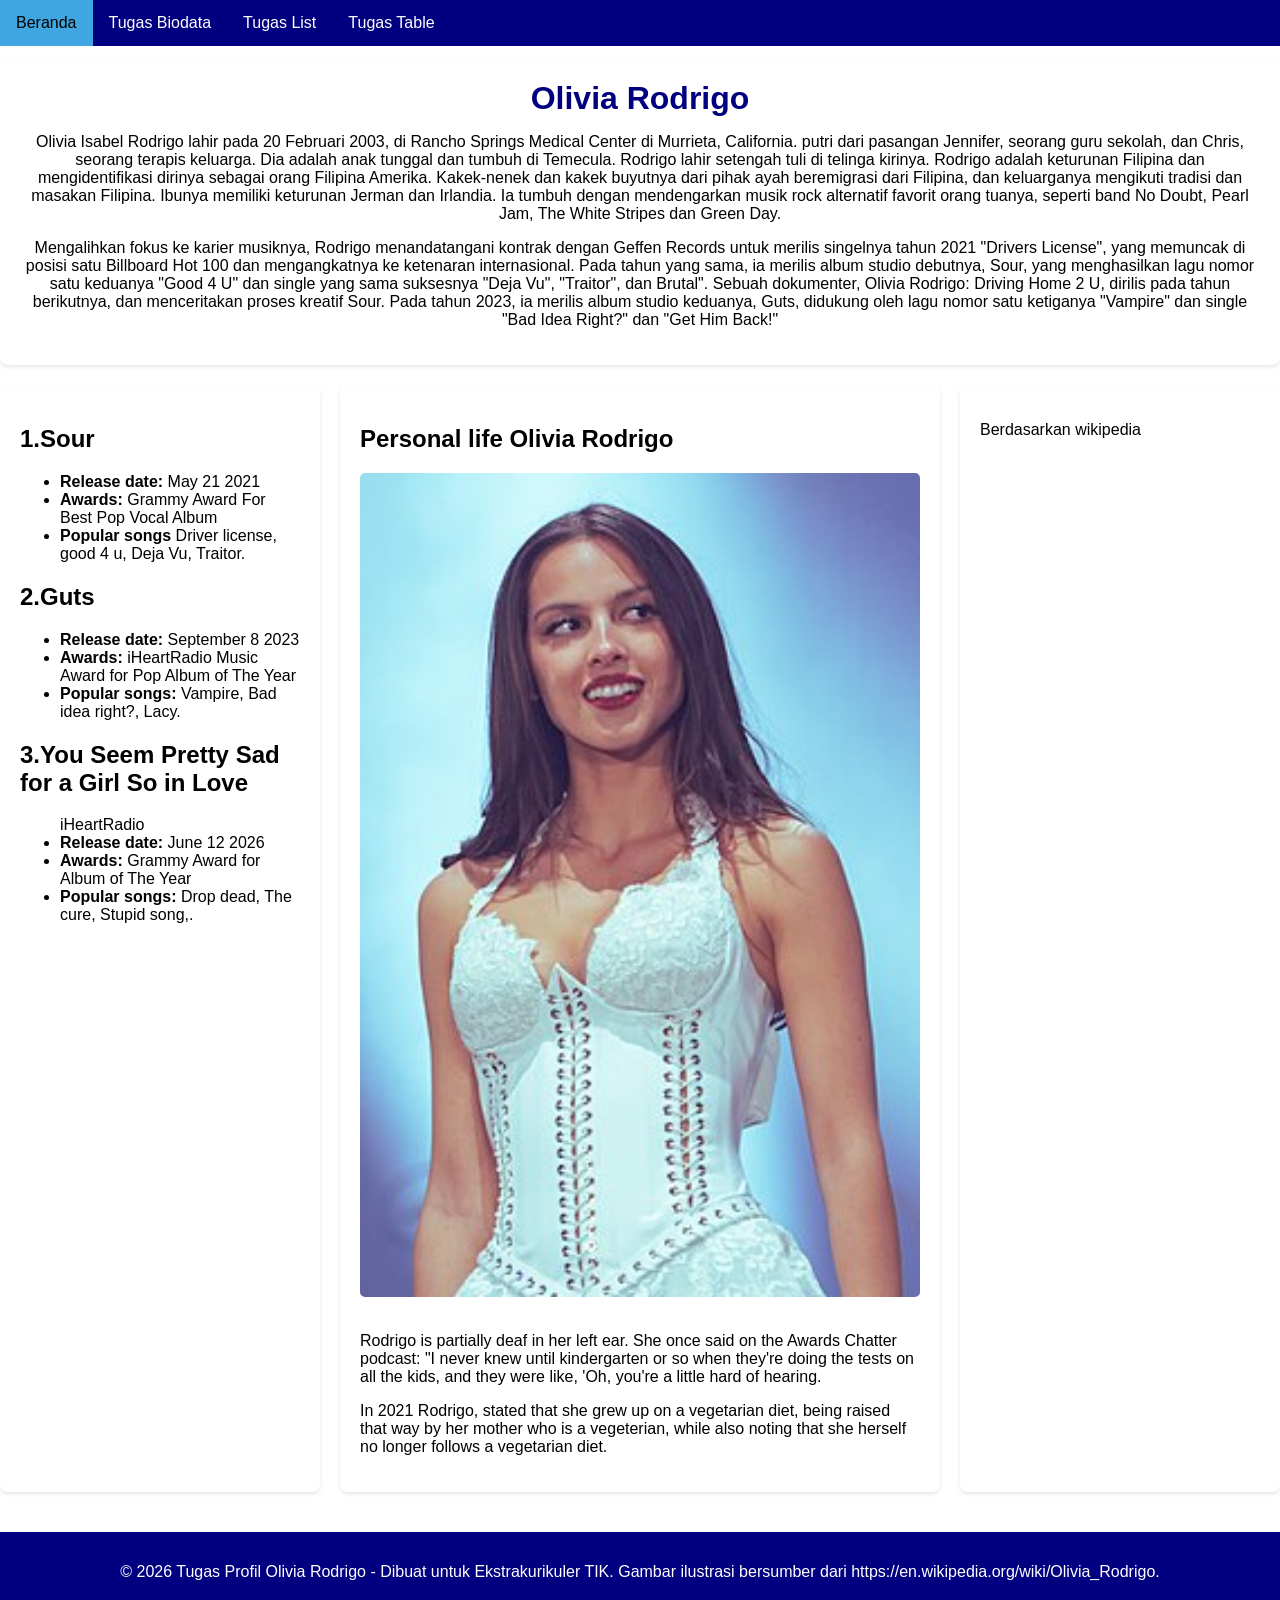
<file: index.html>
<!DOCTYPE html>
<html lang="id">
<head>
    <meta charset="UTF-8">
    <meta name="viewport" content="width=device-width, initial-scale=1.0">
    <title> Olivia Rodrigo- Halaman Beranda</title>
    <link rel="stylesheet" href="style.css">
</head>
<body>

    <!-- Navigator Bar -->
    <nav class="navbar">
        <ul>
            <li><a href="index.html" class="active">Beranda</a></li>
            <li><a href="biodata.html">Tugas Biodata</a></li>
            <li><a href="list.html">Tugas List</a></li>
            <li><a href="table.html">Tugas Table</a></li>
        </ul>
    </nav>

    <!-- Konten Utama (Tahap Awal) -->
    <div class="wadah-utama">
       
        <!-- Bagian Header Halaman -->
        <header class="header-halaman">
            <h1>Olivia Rodrigo</h1>
            <p>   Olivia Isabel Rodrigo lahir pada 20 Februari 2003, di Rancho Springs Medical Center di Murrieta, California. putri dari pasangan Jennifer, seorang guru sekolah, dan Chris, seorang terapis keluarga.
            Dia adalah anak tunggal dan tumbuh di Temecula. Rodrigo lahir setengah tuli di telinga kirinya. Rodrigo adalah keturunan Filipina dan mengidentifikasi dirinya sebagai orang Filipina Amerika.
            Kakek-nenek dan kakek buyutnya dari pihak ayah beremigrasi dari Filipina, dan keluarganya mengikuti tradisi dan masakan Filipina.
            Ibunya memiliki keturunan Jerman dan Irlandia.
            Ia tumbuh dengan mendengarkan musik rock alternatif favorit orang tuanya, seperti band No Doubt, Pearl Jam, The White Stripes dan Green Day.</p>  
            <p>Mengalihkan fokus ke karier musiknya, Rodrigo menandatangani kontrak dengan Geffen Records untuk merilis singelnya tahun 2021 "Drivers License", yang memuncak di posisi satu Billboard Hot 100 dan mengangkatnya ke ketenaran internasional. 
            Pada tahun yang sama, ia merilis album studio debutnya, Sour, yang menghasilkan lagu nomor satu keduanya "Good 4 U" dan single yang sama suksesnya "Deja Vu", "Traitor", dan Brutal". Sebuah dokumenter, Olivia Rodrigo: Driving Home 2 U, dirilis pada tahun berikutnya, dan menceritakan proses kreatif Sour.
            Pada tahun 2023, ia merilis album studio keduanya, Guts, didukung oleh lagu nomor satu ketiganya "Vampire" dan single "Bad Idea Right?" dan "Get Him Back!"</p>
        </header>
           
    </div>

</body>
</html>

<!-- === LAYOUT 3 KOLOM === -->
        <div class="baris">
            
            <!-- Kolom Kiri: Informasi Taktik dan Strategi -->
            <div class="kolom kiri">
                <h2>1.Sour</h2>
                <ul>
                    <li><strong>Release date:</strong> May 21 2021</li>
                    <li><strong>Awards:</strong> Grammy Award For Best Pop Vocal Album</li>
                    <li><strong>Popular songs</strong> Driver license, good 4 u, Deja Vu, Traitor.</li>
                </ul>

                <h2>2.Guts</h2>
                <ul>
                    <li><strong>Release date:</strong> September 8 2023</li>
                    <li><strong>Awards:</strong> iHeartRadio Music Award for Pop Album of The Year</li>
                    <li><strong>Popular songs:</strong> Vampire, Bad idea right?, Lacy.</li>
                </ul>

                <h2>3.You Seem Pretty Sad for a Girl So in Love</h2>
                <ul>iHeartRadio
                    <li><strong>Release date:</strong> June 12 2026</li>
                    <li><strong>Awards:</strong> Grammy Award for Album of The Year</li>
                    <li><strong>Popular songs:</strong> Drop dead, The cure, Stupid song,.</li>
                </ul>

            </div>

            <!-- Kolom Tengah: Konten Utama & Gambar -->
            <div class="kolom tengah">
                <h2>Personal life Olivia Rodrigo</h2>
                <img src="Olivia Rodrigo.jpg" alt="Foto Olivia Rodrigo">
                <p>Rodrigo is partially deaf in her left ear. She once said on the Awards Chatter podcast: "I never knew until kindergarten or so when they're doing the tests on all the kids, and they were like, 'Oh, you're a little hard of hearing.</p>
                <p>In 2021 Rodrigo, stated that she grew up on a vegetarian diet, being raised that way by her mother who is a vegeterian, while also noting that she herself no longer follows a vegetarian diet.</p>
            </div>

            <!-- Kolom Kanan: Persiapan Tempat Statistik -->
            <div class="kolom kanan">
                <p>Berdasarkan wikipedia</p>
            </div>

        </div>
    </div>

    <!-- === BAGIAN FOOTER === -->
    <footer class="footer">
        <p>&copy; 2026 Tugas Profil Olivia Rodrigo - Dibuat untuk Ekstrakurikuler TIK. Gambar ilustrasi bersumber dari https://en.wikipedia.org/wiki/Olivia_Rodrigo.</p>
    </footer>
</file>
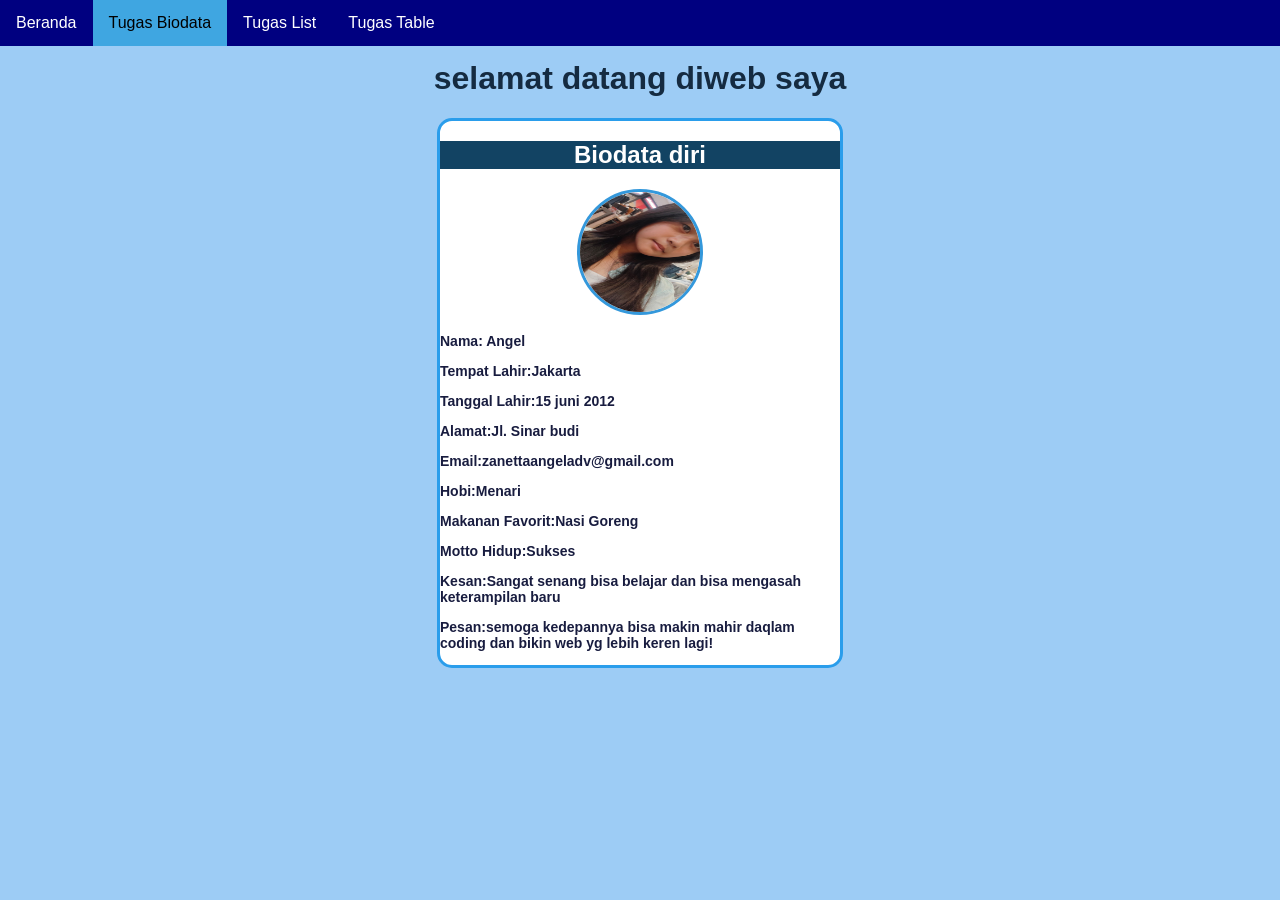
<file: biodata.html>
<!DOCTYPE html>
<html lang="en">
<head>
    <title> Tugas angel |Tugas biodata diri</title>
    <link rel="stylesheet" href="style.css">
    <link rel="stylesheet" href="biodata.css">
</head>
<body>
    <div class="wadah-utama">
    <nav class="navbar">
        <ul>
            <li><a href="index.html">Beranda</a></li>
            <li><a href="biodata.html" class="active">Tugas Biodata</a></li>
            <li><a href="list.html">Tugas List</a></li>
            <li><a href="table.html">Tugas Table</a></li>
        </ul>
    </nav>

        <div class="judul">
            <h1>selamat datang diweb saya</h1>
        </div>

        <div class="kartu-biodata">
            <h2>Biodata diri</h2>

            <div class="bungkus-foto">
                <img src="WhatsApp Image 2026-09-29 at 11.03.44.jpeg" alt="foto" width="200
                ">
            </div>

            <div class="informasi-diri">
                <p><strong>Nama: Angel</strong></p>
                <p><strong>Tempat Lahir:Jakarta</strong></p>
                <p><strong>Tanggal Lahir:15 juni 2012</strong></p>
                <p><strong>Alamat:Jl. Sinar budi</strong></p>
                <p><strong>Email:zanettaangeladv@gmail.com</strong></p>
                <p><strong>Hobi:Menari</strong></p>
                <p><strong>Makanan Favorit:Nasi Goreng</strong></p>
                <p><strong>Motto Hidup:Sukses</strong></p>
                <p><strong>Kesan:Sangat senang bisa belajar dan bisa mengasah keterampilan baru</strong></p>
                <p><strong>Pesan:semoga kedepannya bisa makin mahir daqlam coding dan bikin web yg lebih keren lagi!</strong></p>

            </div>

        </div>

    </div>
</body>
</html>
</file>
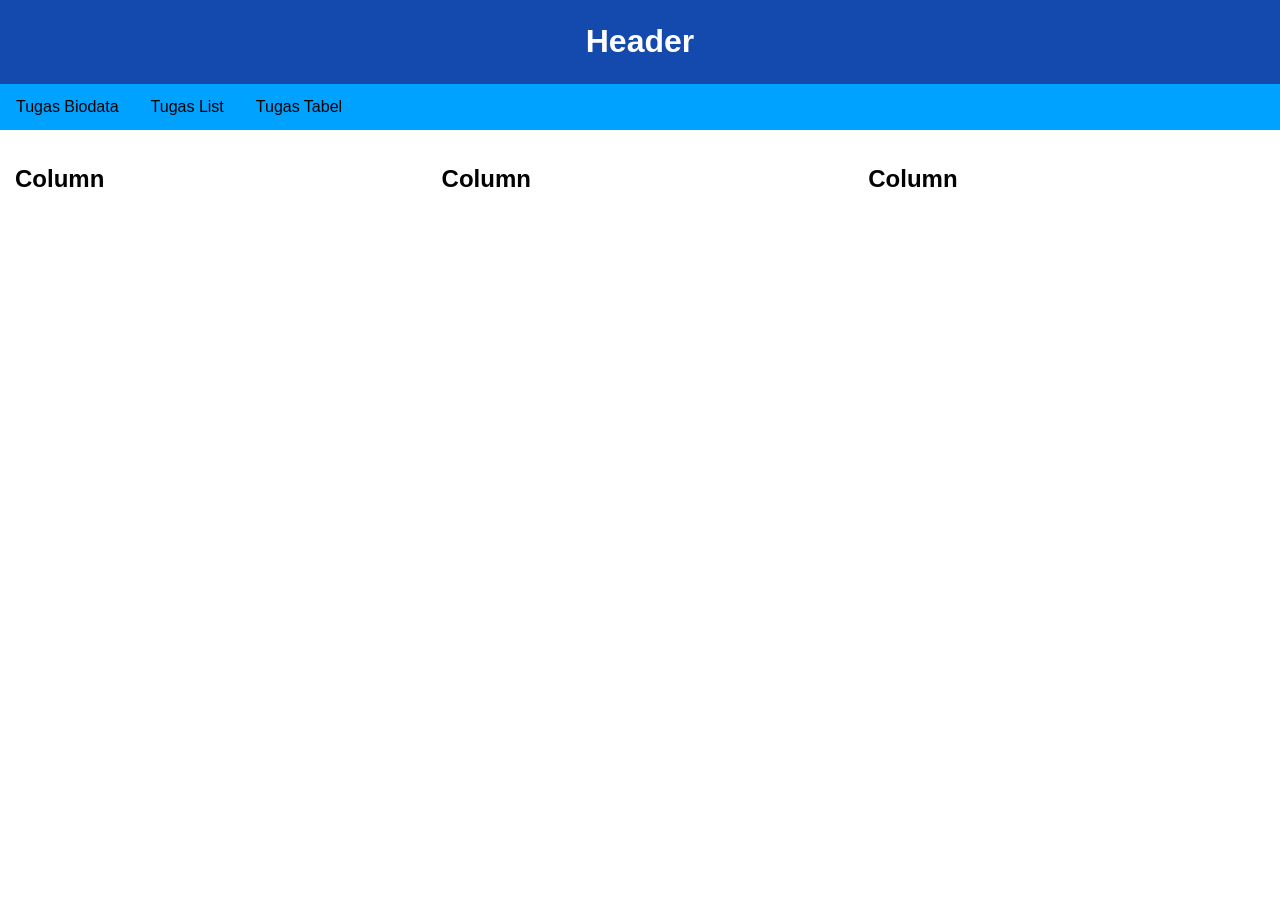
<file: layout.html>
<!DOCTYPE html>
<html lang="en">
<head>
    <title>CSS Website Layout</title>
    <link rel="stylesheet" href="layout.css">
</head>
<body>
    <div class="header">
        <h1>Header</h1>
    </div>

    <div class="topnav">
        <a href="#">Tugas Biodata</a>
        <a href="#">Tugas List</a>
        <a href="#">Tugas Tabel</a>
    </div>

    <div class="row">
        <div class="column">
            <h2>Column</h2>
        </div>

        <div class="column">
            <h2>Column</h2>
        </div>

        <div class="column">
            <h2>Column</h2>
        </div>
    </div>
</body>
</html>
</file>
<file: style.css>
body{
    margin: 0;
    padding: 0;
    font-family: Arial, sans-serif;
}

nav.navbar ul {
    list-style-type: none;
    margin: 0;
    padding: 0;
    background: navy;
    position: fixed;
    top: 0;
    left: 0;
    width: 100%;
    display: flex;
    z-index: 1000;
}

nav.navbar li a {
    display: block;
    color: white;
    padding: 14px 16px;
    text-decoration: none;
}

nav.navbar li a:hover {
    background: rgb(25, 85, 248);
    color: black;
}

nav.navbar li a.active {
    background: #3fa6e1;
    color: black;
}

.wadah-utama {
    margin-top: 60px;
}


li.dropdown {
    display: inline-block;
}

.dropdown-content {
    display: none;
    position: absolute;
    background-color: #f9f9f9;
    min-width: 160px;
    box-shadow: 0px 8px 16px 0px rgba(0,0,0,0.2);
    z-index: 1;
}

.dropdown-content a {
    color: black !important;
    padding: 12px 16px;
    text-decoration: none;
    display: block;
    text-align: left;
}

.dropdown-content a:hover {
    background-color: #cbd5e1;
}

.dropdown:hover .dropdown-content {
    display: block;
}


.header-halaman {
    background-color: white;
    text-align: center;
    padding: 20px;
    margin-bottom: 20px; 
    border-radius: 8px;
    box-shadow: 0 2px 4px rgba(0,0,0,0.1); 
}

.header-halaman h1 {
    color: navy;
    margin: 0 0 10px 0;
}

.baris {
    display: flex;
    gap: 20px;
}

.kolom {
    background-color: white;
    padding: 20px;
    border-radius: 8px;
    box-shadow: 0 2px 4px rgba(0,0,0,0.1);
}

.kiri {
    flex: 25%;
}

.tengah {
    flex: 50%;
}

.kanan {
    flex: 25%;
}

.kolom img {
    width: 100%;
    border-radius: 5px;
    margin-bottom: 15px;
}

.footer {
    background-color: navy;
    color: white;
    text-align: center;
    padding: 15px;
    margin-top: 40px;
}
</file>
<file: biodata.css>
/* Mengatur gaya dasar seluruh halaman web */
body {
    background-color: #9dccf5;
    font-family: Arial, sans-serif;
    color: #181c3f;
}

/* Mengatur wadah paling luar agar teksnya rata tengah */
.wadah-utama {
    text-align: center;
}

/* Menghias bagian judul */
.judul h1 {
    color: #152b41;
}

/* Membuat tampilan kotak Biodata seperti "Kartu" */
.kartu-biodata {
    background-color: white;
    width: 90%;
    max-width: 400px;
    margin: auto;
    border-style: solid;
    border-color: #2a9deb;
    border-radius: 15px;
}

/* Menghias judul di dalam kartu */
.kartu-biodata h2 {
    background-color: #124363;
    color: white;
}

/* Menghias foto profil agar bentuknya lingkaran dan kekinian */
.bungkus-foto img {
    width: 120px;
    height: 120px;
    border-style: solid;
    border-color: #3498db;
    border-radius: 50%;
}

/* Mengatur teks biodata agar rapi dan rata kiri */
.informasi-diri {
    text-align: left;
    font-size: 14px;
}
</file>
<file: layout.css>
* {
    box-sizing: border-box;
}

body {
    margin: 0;
    font-family: Arial, sans-serif;
}

.header {
    background-color: rgb(20, 73, 173);
    color: #fff;
    padding: 2px;
    text-align: center;
}

.topnav {
    overflow: hidden;
    background-color: rgb(0, 162, 255);
    color: #000;
}

.topnav a {
    float: left;
    display: block;
    color: #000;
    text-align: center;
    padding: 14px 16px;
    text-decoration: none;
}

.topnav a:hover {
    background-color: rgb(10, 146, 187);
    color: black;
}

.column {
    float: left;
    width: 33.33%;
    padding: 15px;
    text-align: justify;
}

.row::after {
    content: "";
    display: table;
    clear: both;
}
</file>
